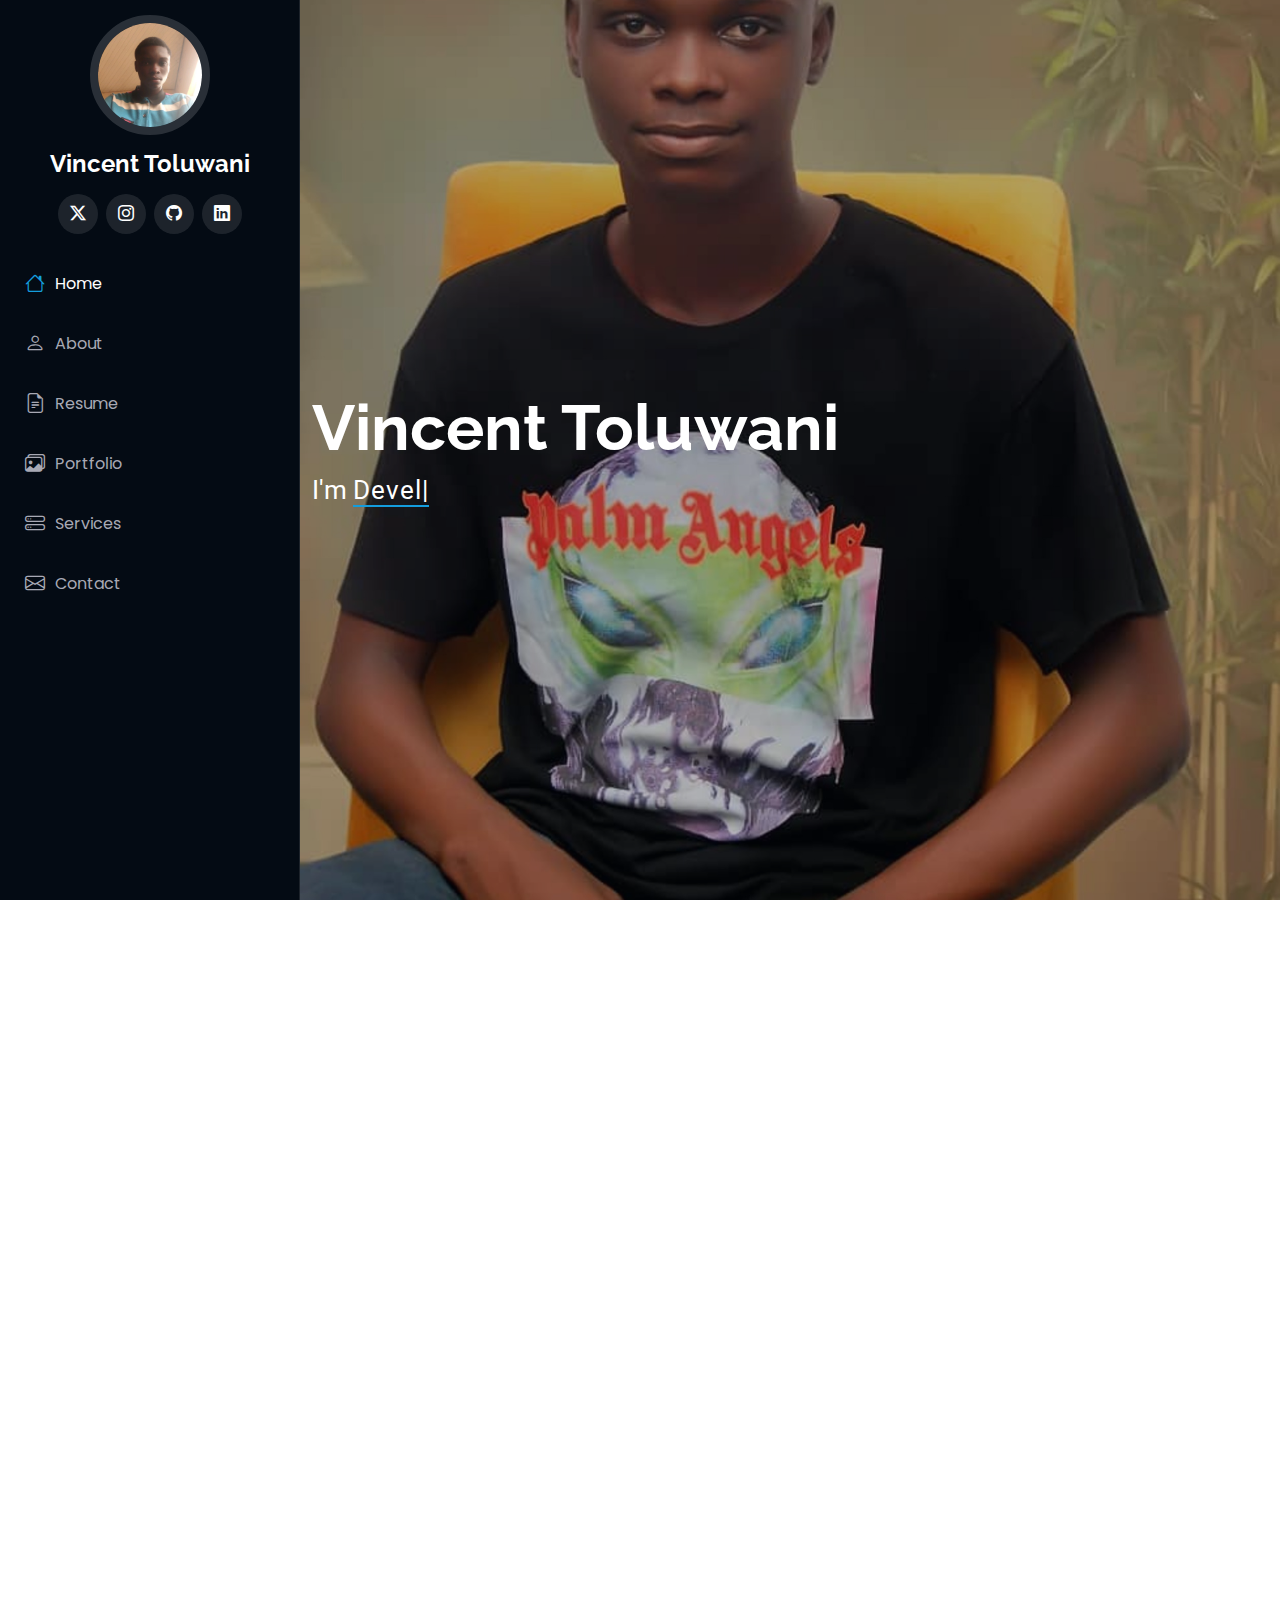
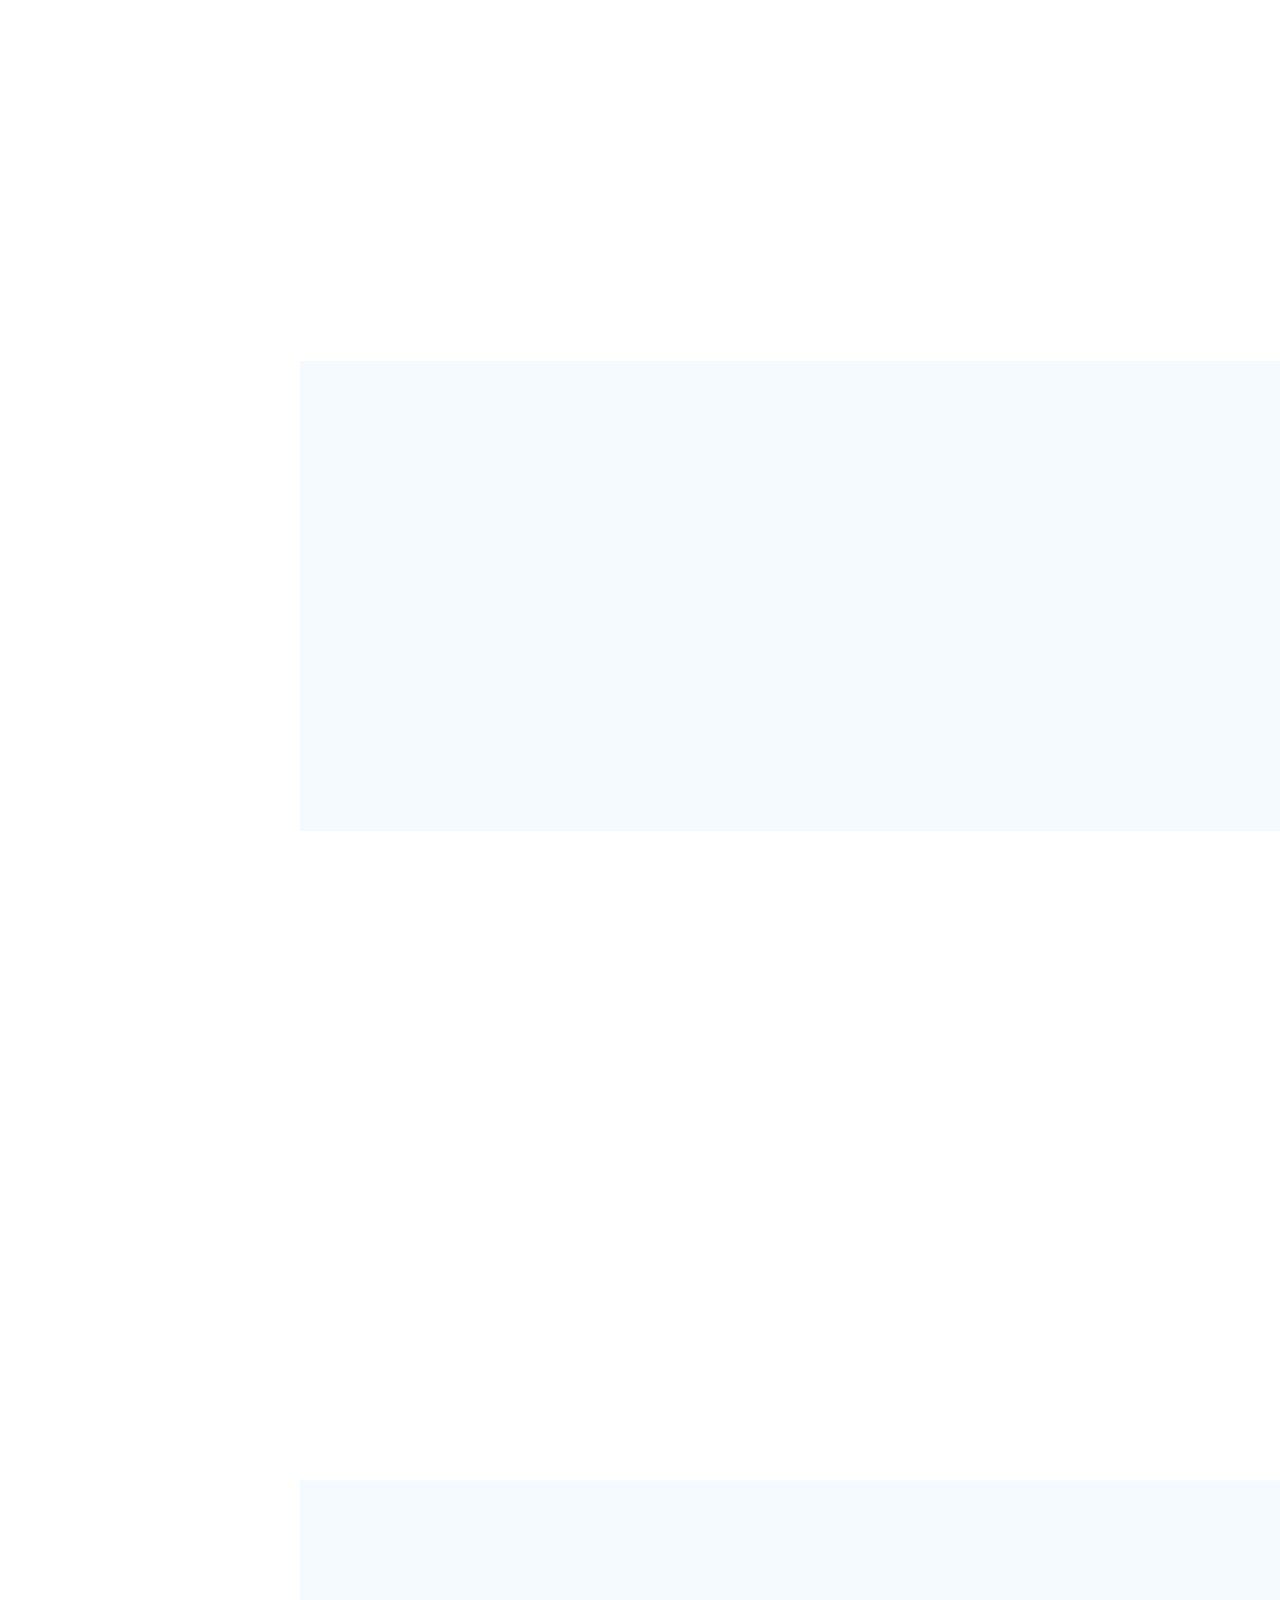
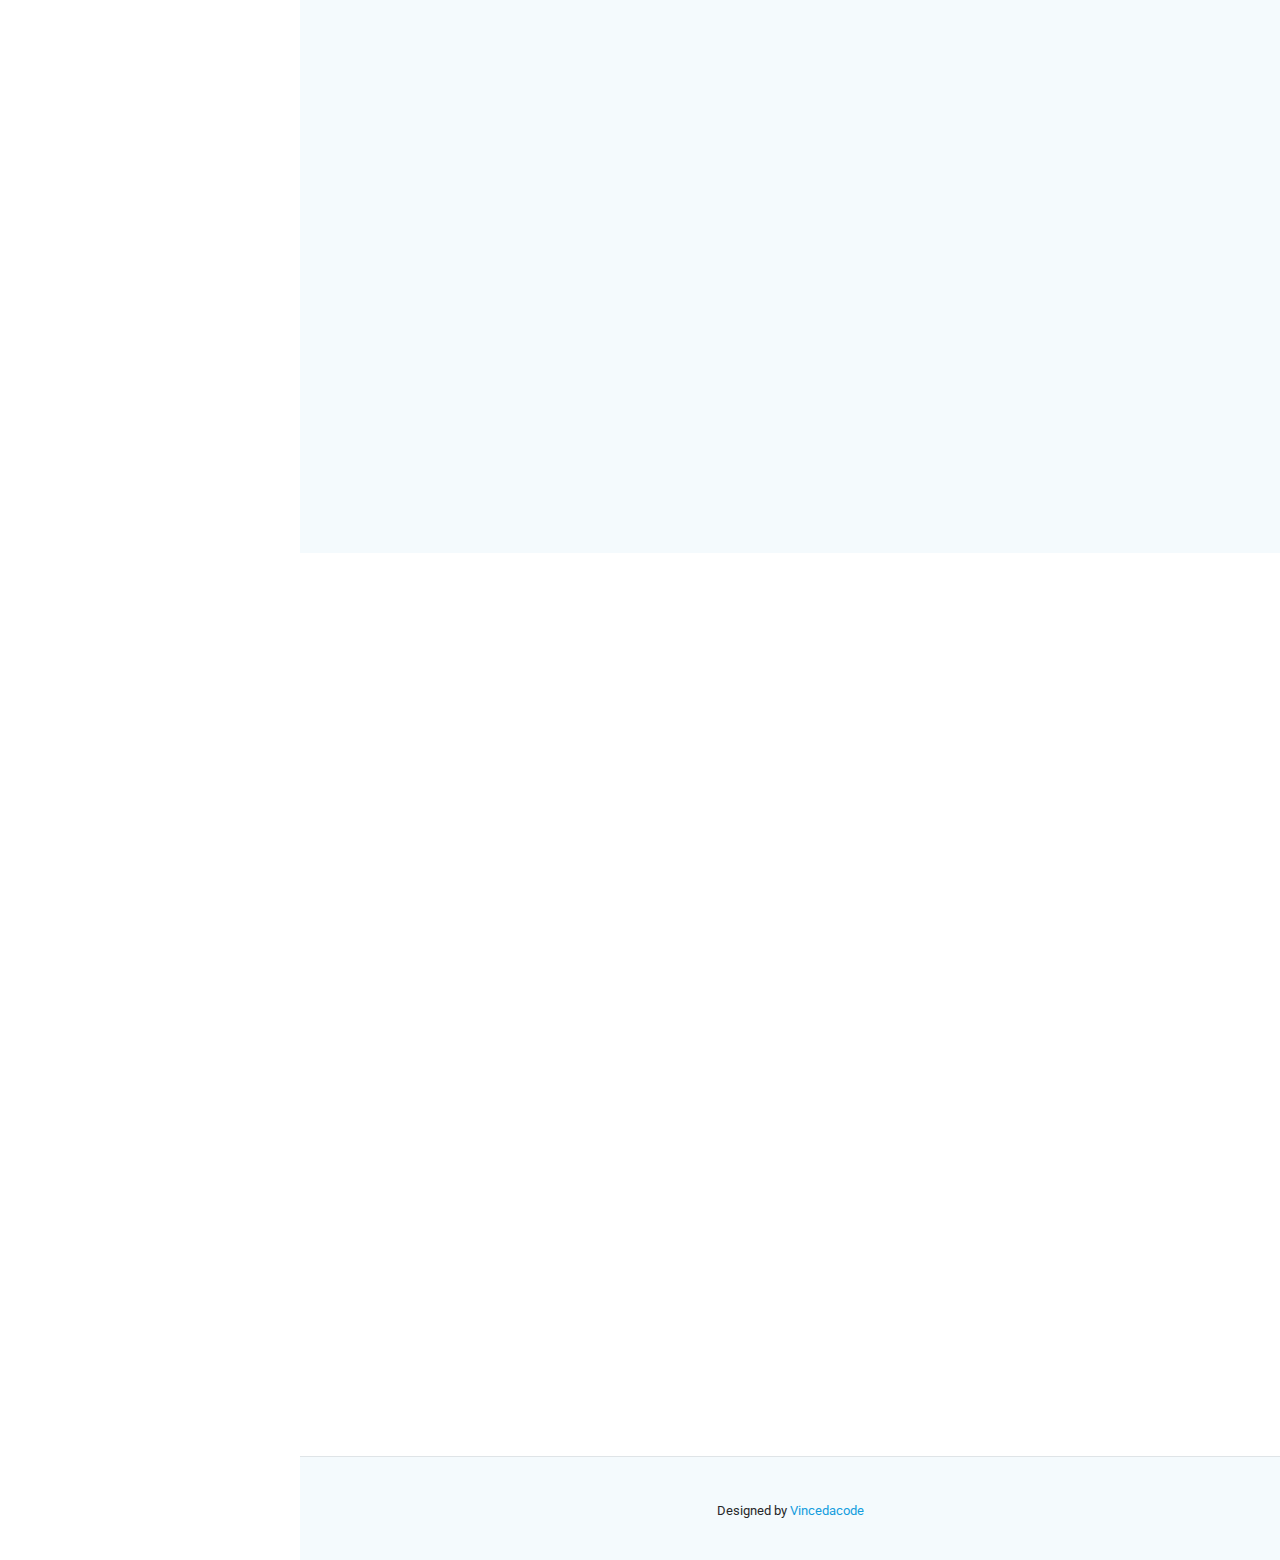
<file: iPortfolio/Public/index.html>
<!DOCTYPE html>
<html lang="en">

<head>
  <meta charset="utf-8">
  <meta content="width=device-width, initial-scale=1.0" name="viewport">
  <title>Vincedacode</title>
  <meta content="" name="description">
  <meta content="" name="keywords">

  <!-- Favicons -->
  <!-- <link href="assets/img/favicon.png" rel="icon"> -->
  <link href="assets/img/apple-touch-icon.png" rel="apple-touch-icon">

  <!-- Fonts -->
  <link href="https://fonts.googleapis.com" rel="preconnect">
  <link href="https://fonts.gstatic.com" rel="preconnect" crossorigin>
  <link
    href="https://fonts.googleapis.com/css2?family=Roboto:ital,wght@0,100;0,300;0,400;0,500;0,700;0,900;1,100;1,300;1,400;1,500;1,700;1,900&family=Poppins:ital,wght@0,100;0,200;0,300;0,400;0,500;0,600;0,700;0,800;0,900;1,100;1,200;1,300;1,400;1,500;1,600;1,700;1,800;1,900&family=Raleway:ital,wght@0,100;0,200;0,300;0,400;0,500;0,600;0,700;0,800;0,900;1,100;1,200;1,300;1,400;1,500;1,600;1,700;1,800;1,900&display=swap"
    rel="stylesheet">

  <!-- Vendor CSS Files -->
  <link href="assets/vendor/bootstrap/css/bootstrap.min.css" rel="stylesheet">
  <link href="assets/vendor/bootstrap-icons/bootstrap-icons.css" rel="stylesheet">
  <link href="assets/vendor/aos/aos.css" rel="stylesheet">
  <link href="assets/vendor/glightbox/css/glightbox.min.css" rel="stylesheet">
  <link href="assets/vendor/swiper/swiper-bundle.min.css" rel="stylesheet">

  <!-- Main CSS File -->
  <link href="assets/css/main.css" rel="stylesheet">

</head>

<body class="index-page">

  <header id="header" class="header dark-background d-flex flex-column">
    <i class="header-toggle d-xl-none bi bi-list"></i>

    <div class="profile-img">
      <img src="assets/img/pic.jpeg" alt="" class="img-fluid rounded-circle">
    </div>

    <a href="index.html" class="logo d-flex align-items-center justify-content-center">
      <!-- Uncomment the line below if you also wish to use an image logo -->
      <!-- <img src="assets/img/logo.png" alt=""> -->
      <h1 class="sitename">Vincent Toluwani</h1>
    </a>

    <div class="social-links text-center">
      <a href="https://x.com/vincedacodes" class="twitter"><i class="bi bi-twitter-x"></i></a>
      <a href="https://www.instagram.com/toluwani_vincent" class="instagram"><i class="bi bi-instagram"></i></a>
      <a href="https://github.com/Vincedacode" class="google-plus"><i class="bi bi-github"></i></a>
      <a href="https://www.linkedin.com/in/toluwanivincent" class="linkedin"><i class="bi bi-linkedin"></i></a>
    </div>

    <nav id="navmenu" class="navmenu">
      <ul>
        <li><a href="#hero" class="active"><i class="bi bi-house navicon"></i>Home</a></li>
        <li><a href="#about"><i class="bi bi-person navicon"></i> About</a></li>
        <li><a href="#resume"><i class="bi bi-file-earmark-text navicon"></i> Resume</a></li>
        <li><a href="#portfolio"><i class="bi bi-images navicon"></i> Portfolio</a></li>
        <li><a href="#services"><i class="bi bi-hdd-stack navicon"></i> Services</a></li>

        <li><a href="#contact"><i class="bi bi-envelope navicon"></i> Contact</a></li>
      </ul>
    </nav>

  </header>

  <main class="main">

    <!-- Hero Section -->
    <section id="hero" class="hero section dark-background">

      <img src="assets/img/secpic.jpg" alt="" data-aos="fade-in" class="">

      <div class="container" data-aos="fade-up" data-aos-delay="100">
        <h2>Vincent Toluwani</h2>
        <p>I'm <span class="typed" data-typed-items=" Developer, Freelancer"></span><span
            class="typed-cursor typed-cursor--blink" aria-hidden="true"></span><span
            class="typed-cursor typed-cursor--blink" aria-hidden="true"></span></p>
      </div>

    </section><!-- /Hero Section -->

    <!-- About Section -->
    <section id="about" class="about section">

      <!-- Section Title -->
      <div class="container section-title" data-aos="fade-up">
        <h2>About</h2>
        <p>Hi, I'm Vincent Toluwani.
          A frontend developer passionate about creating modern, responsive websites that engage users. Skilled in
          technologies like React, Bootstrap, and C#, I focus on delivering seamless user experiences.</p>
      </div><!-- End Section Title -->

      <div class="container" data-aos="fade-up" data-aos-delay="100">

        <div class="row gy-4 justify-content-center">
          <div class="col-lg-4">
            <img src="assets/img/firstpic.jpg" class="img-fluid" alt="">
          </div>
          <div class="col-lg-8 content">
            <h2> Web Developer.</h2>
            <p class="fst-italic py-3">
              As a web developer, I am committed to crafting clean, responsive, and user-centered websites. I focus on
              turning complex ideas into intuitive and visually appealing digital experiences. Whether it's developing
              from scratch or optimizing existing sites, I strive to ensure each project is fast, accessible, and built
              with best practices in mind. With expertise in modern frontend technologies like HTML, CSS, JavaScript,
              and React, I aim to create solutions that not only look great but also perform seamlessly across all
              platforms.
            </p>
            <div class="row">
              <div class="col-lg-6">
                <ul>
                  <li><i class="bi bi-chevron-right"></i> <strong>Birthday:</strong> <span>7 January 2005</span></li>
                  <li><i class="bi bi-chevron-right"></i> <strong>Phone:</strong> <span>+2349069753398</span></li>
                  <li><i class="bi bi-chevron-right"></i> <strong>City: </strong> <span>Ogun, Nigeria</span></li>
                </ul>
              </div>
              <div class="col-lg-6">
                <ul>
                  <li><i class="bi bi-chevron-right"></i> <strong>Age:</strong> <span>19</span></li>
                  <li><i class="bi bi-chevron-right"></i> <strong>Email:</strong>
                    <span>toluwanipromise2005@gmail.com</span>
                  </li>
                  <li><i class="bi bi-chevron-right"></i> <strong>Freelance:</strong> <span>Available</span></li>
                </ul>
              </div>
            </div>

          </div>
        </div>

      </div>

    </section><!-- /About Section -->

    <!-- Stats Section -->
    <section id="stats" class="stats section">

      <div class="container" data-aos="fade-up" data-aos-delay="100">

        <div class="row gy-4">

          <div class="col-lg-3 col-md-6 ">
            <div class="stats-item">
              <i class="bi bi-emoji-smile"></i>
              <span data-purecounter-start="0" data-purecounter-end="10" data-purecounter-duration="1"
                class="purecounter"></span>

              <p><strong>Happy Clients</strong></p>
            </div>
          </div>
          <!-- End Stats Item -->

          <div class="col-lg-3 col-md-6">
            <div class="stats-item">
              <i class="bi bi-journal-richtext"></i>
              <span data-purecounter-start="0" data-purecounter-end="10" data-purecounter-duration="1"
                class="purecounter"></span>
              <p><strong>Projects</strong> </p>
            </div>
          </div><!-- End Stats Item -->

          <div class="col-lg-3 col-md-6">
            <div class="stats-item">
              <i class="bi bi-headset"></i>
              <span data-purecounter-start="0" data-purecounter-end="10" data-purecounter-duration="1"
                class="purecounter"></span>
              <p><strong>Technologies mastered</strong> </p>
            </div>
          </div><!-- End Stats Item -->

          <div class="col-lg-3 col-md-6">
            <div class="stats-item">
              <i class="bi bi-people"></i>
              <span data-purecounter-start="0" data-purecounter-end="90000" data-purecounter-duration="1"
                class="purecounter"></span>
              <p><strong>Lines of codes written</strong> </p>
            </div>
          </div><!-- End Stats Item -->

        </div>

      </div>

    </section><!-- /Stats Section -->

    <!-- Skills Section -->
    <section id="skills" class="skills section light-background">

      <!-- Section Title -->
      <div class="container section-title" data-aos="fade-up">
        <h2>Skills</h2>
        <p>My technical skills at a glance – the tools and technologies I use to create amazing web experiences.</p>
      </div><!-- End Section Title -->

      <div class="container" data-aos="fade-up" data-aos-delay="100">

        <div class="row skills-content skills-animation">

          <div class="col-lg-6">

            <div class="progress">
              <span class="skill"><span>HTML</span> <i class="val">100%</i></span>
              <div class="progress-bar-wrap">
                <div class="progress-bar" role="progressbar" aria-valuenow="100" aria-valuemin="0" aria-valuemax="100">
                </div>
              </div>
            </div><!-- End Skills Item -->

            <div class="progress">
              <span class="skill"><span>CSS</span> <i class="val">90%</i></span>
              <div class="progress-bar-wrap">
                <div class="progress-bar" role="progressbar" aria-valuenow="90" aria-valuemin="0" aria-valuemax="100">
                </div>
              </div>
            </div><!-- End Skills Item -->

            <div class="progress">
              <span class="skill"><span>JavaScript</span> <i class="val">75%</i></span>
              <div class="progress-bar-wrap">
                <div class="progress-bar" role="progressbar" aria-valuenow="75" aria-valuemin="0" aria-valuemax="100">
                </div>
              </div>
            </div><!-- End Skills Item -->

          </div>

          <div class="col-lg-6">

            <div class="progress">
              <span class="skill"><span>Bootstrap</span> <i class="val">80%</i></span>
              <div class="progress-bar-wrap">
                <div class="progress-bar" role="progressbar" aria-valuenow="80" aria-valuemin="0" aria-valuemax="100">
                </div>
              </div>
            </div><!-- End Skills Item -->

            <div class="progress">
              <span class="skill"><span>C#</span> <i class="val">85%</i></span>
              <div class="progress-bar-wrap">
                <div class="progress-bar" role="progressbar" aria-valuenow="90" aria-valuemin="0" aria-valuemax="100">
                </div>
              </div>
            </div><!-- End Skills Item -->

            <div class="progress">
              <span class="skill"><span>React</span> <i class="val">55%</i></span>
              <div class="progress-bar-wrap">
                <div class="progress-bar" role="progressbar" aria-valuenow="55" aria-valuemin="0" aria-valuemax="100">
                </div>
              </div>
            </div><!-- End Skills Item -->

          </div>

        </div>

      </div>

    </section><!-- /Skills Section -->

    <!-- Resume Section -->
    <section id="resume" class="resume section">

      <!-- Section Title -->
      <div class="container section-title" data-aos="fade-up">
        <h2>Resume</h2>
        <p>Aspiring frontend developer with a passion for creating visually appealing and user-friendly web
          applications. Proficient in modern web technologies such as HTML, CSS, JavaScript, and frameworks like React,
          with experience in building responsive designs and seamless user interfaces. Eager to contribute innovative
          solutions and collaborate in dynamic environments to deliver impactful digital experiences. Dedicated to
          continuous learning and honing my skills to stay ahead in the ever-evolving tech landscape.</p>

        <!-- <button class="cv-btn" onclick="window.location.href='Tech_Resume.pdf'" download>
          Download CV
        </button> -->

        <a style="cursor: pointer !important;" class="cv-btn" onclick="window.location.href='Tech_Resume.pdf'" download>
          Download CV
        </a>



      </div><!-- End Section Title -->

      <div class="container">
        <div class="row">

          <!-- Summary Section -->
          <div class="col-lg-6" data-aos="fade-up" data-aos-delay="100">
            <h3 class="resume-title">Summary</h3>
            <div class="resume-item pb-0">
              <h4>Vincent Toluwani</h4>
              <p><em>Motivated and detail-oriented frontend developer with a passion for creating dynamic,
                  user-friendly, and responsive websites. Skilled in using modern technologies like HTML, CSS,
                  JavaScript, and frameworks like React to deliver engaging web experiences.</em></p>
              <ul>
                <li>40, Abewela Street, Ijako, Ota, Ogun State, Nigeria</li>
                <li>+2349069753398</li>
                <li>toluwanipromise2005@gmail.com</li>
              </ul>
            </div><!-- End Resume Item -->

            <!-- Education Section -->
            <h3 class="resume-title">Education</h3>
            <div class="resume-item">
              <h4>Self-Taught Frontend Developer</h4>
              <h5>2022 - Present</h5>
              <p><em>Online Learning Platforms & Personal Projects</em></p>
              <p>Developed skills in HTML, CSS, JavaScript, and React through hands-on projects and consistent practice.
                Completed online certifications, including modern web development techniques and best practices.</p>
            </div><!-- End Resume Item -->

            <div class="resume-item">
              <h4>High School Diploma</h4>
              <h5>2021</h5>
              <p><em>Iyanuoluwa Comprehensive College, Ota</em></p>
              <p>Gained a strong foundation in problem-solving, creativity, and collaboration, which sparked an interest
                in web development.</p>
            </div><!-- End Resume Item -->
          </div>

          <!-- Professional Experience Section -->
          <div class="col-lg-6" data-aos="fade-up" data-aos-delay="200">
            <h3 class="resume-title">Professional Experience</h3>
            <div class="resume-item">
              <h4>Frontend Web Developer</h4>
              <h5>Freelance | 2024 - Present</h5>
              <p><em>Remote</em></p>
              <ul>
                <li>Designed and developed responsive websites for small businesses and personal clients, focusing on
                  usability and clean design.</li>
                <li>Converted UI/UX designs into functional, interactive web pages using HTML, CSS, and JavaScript.</li>
                <li>Optimized website performance to improve loading speeds and user experience.</li>
                <li>Collaborated with clients to ensure the final product met their vision and business goals.</li>
              </ul>
            </div><!-- End Resume Item -->

            <div class="resume-item">
              <h4>Personal Projects</h4>
              <h5>2022 - Present</h5>
              <p><em>Portfolio Work</em></p>
              <ul>
                <li>Built an NFT landing page with modern animations and responsive design.</li>
                <li>Developed an eCommerce site with dynamic cart functionality and API integration.</li>

                </li>
                <li>Implemented advanced features like pagination, dynamic content rendering, and mobile-first designs.
                </li>
              </ul>
            </div><!-- End Resume Item -->
          </div>

        </div>
      </div>


    </section><!-- /Resume Section -->

    <!-- Portfolio Section -->
    <section id="portfolio" class="portfolio section light-background">

      <!-- Section Title -->
      <div class="container section-title" data-aos="fade-up">
        <h2>Portfolio</h2>
        <p> On this portfolio, you’ll find a showcase of my skills, projects, and the journey I’ve taken in the world of
          web development. Let’s build something amazing together!</p>
      </div><!-- End Section Title -->

      <div class="container">

        <div class="isotope-layout" data-default-filter="*" data-layout="masonry" data-sort="original-order">

          <ul class="portfolio-filters isotope-filters" data-aos="fade-up" data-aos-delay="100">


          </ul><!-- End Portfolio Filters -->

          <div class="row gy-4 isotope-container" data-aos="fade-up" data-aos-delay="200">








            <div class="col-lg-4 col-md-6 portfolio-item isotope-item filter-product">
              <div class="portfolio-content h-100">
                <img src="assets/img/shopcart.PNG" class="img-fluid" alt="">
                <div class="portfolio-info">
                  <h4>Shopcart</h4>
                  <p>Lorem ipsum, dolor sit amet consectetur</p>
                  <a href="assets/img/shopcart.PNG" title="Product 3" data-gallery="portfolio-gallery-product"
                    class="glightbox preview-link"><i class="bi bi-zoom-in"></i></a>
                  <a href="https://earnest-gaufre-c3c94b.netlify.app/" title="More Details" class="details-link"><i
                      class="bi bi-link-45deg"></i></a>
                </div>
              </div>
            </div><!-- End Portfolio Item -->

            <div class="col-lg-4 col-md-6 portfolio-item isotope-item filter-branding">
              <div class="portfolio-content h-100">
                <img src="assets/img/vincekitchen.PNG" class="img-fluid" alt="">
                <div class="portfolio-info">
                  <h4>Vince Kitchens</h4>
                  <p>Lorem ipsum, dolor sit amet consectetur</p>
                  <a href="assets/img/vincekitchen.PNG" title="Branding 2" data-gallery="portfolio-gallery-branding"
                    class="glightbox preview-link"><i class="bi bi-zoom-in"></i></a>
                  <a href="https://vincekitchens.netlify.app/" title="More Details" class="details-link"><i
                      class="bi bi-link-45deg"></i></a>
                </div>
              </div>
            </div><!-- End Portfolio Item -->

            <!-- End Portfolio Item -->

          </div><!-- End Portfolio Container -->

        </div>

      </div>

    </section><!-- /Portfolio Section -->

    <!-- Services Section -->
    <section id="services" class="services section">

      <!-- Section Title -->
      <div class="container section-title" data-aos="fade-up">
        <h2>Services</h2>
        <p>I offer a range of frontend development services designed to create high-quality, responsive, and
          user-friendly websites and applications. Whether you're looking for a complete website overhaul, a custom
          design, or performance optimization, I’m here to turn your ideas into reality. With a focus on clean code,
          modern technologies, and seamless user experiences, I provide tailored solutions that help businesses succeed
          in the digital world.</p>
      </div><!-- End Section Title -->

      <div class="container">

        <div class="row gy-4">

          <div class="col-lg-4 col-md-6 service-item d-flex" data-aos="fade-up" data-aos-delay="100">
            <div class="icon flex-shrink-0"><i class="bi bi-briefcase"></i></div>
            <div>
              <h4 class="title"><a href="service-details.html" class="stretched-link">Responsive Web Design</a></h4>
              <p class="description">Designing websites that look great and work seamlessly across devices (mobile,
                tablet, desktop).</p>
            </div>
          </div>
          <!-- End Service Item -->

          <div class="col-lg-4 col-md-6 service-item d-flex" data-aos="fade-up" data-aos-delay="200">
            <div class="icon flex-shrink-0"><i class="bi bi-card-checklist"></i></div>
            <div>
              <h4 class="title"><a href="service-details.html" class="stretched-link">Website Development</a></h4>
              <p class="description">Building modern, user-friendly, and interactive websites using HTML, CSS, and
                JavaScript.</p>
            </div>
          </div><!-- End Service Item -->

          <div class="col-lg-4 col-md-6 service-item d-flex" data-aos="fade-up" data-aos-delay="300">
            <div class="icon flex-shrink-0"><i class="bi bi-bar-chart"></i></div>
            <div>
              <h4 class="title"><a href="service-details.html" class="stretched-link">Training or Tutorials

                </a></h4>
              <p class="description">Teaching clients or their teams how to maintain and update their websites.
              </p>
            </div>
          </div><!-- End Service Item -->

          <div class="col-lg-4 col-md-6 service-item d-flex" data-aos="fade-up" data-aos-delay="400">
            <div class="icon flex-shrink-0"><i class="bi bi-binoculars"></i></div>
            <div>
              <h4 class="title"><a href="service-details.html" class="stretched-link">Landing Page Creation</a></h4>
              <p class="description">Designing and coding high-converting landing pages tailored to specific goals or
                campaigns.</p>
            </div>
          </div><!-- End Service Item -->

          <div class="col-lg-4 col-md-6 service-item d-flex" data-aos="fade-up" data-aos-delay="500">
            <div class="icon flex-shrink-0"><i class="bi bi-brightness-high"></i></div>
            <div>
              <h4 class="title"><a href="service-details.html" class="stretched-link">Performance Optimization</a></h4>
              <p class="description">Ensuring websites load quickly and perform efficiently, improving user experience
                and SEO.</p>
            </div>
          </div><!-- End Service Item -->

          <div class="col-lg-4 col-md-6 service-item d-flex" data-aos="fade-up" data-aos-delay="600">
            <div class="icon flex-shrink-0"><i class="bi bi-calendar4-week"></i></div>
            <div>
              <h4 class="title"><a href="service-details.html" class="stretched-link">Modern CSS Frameworks</a></h4>
              <p class="description">Building layouts using frameworks like Tailwind CSS or Bootstrap</p>
            </div>
          </div><!-- End Service Item -->

        </div>

      </div>

    </section><!-- /Services Section -->

    <!-- Testimonials Section -->
    <section id="testimonials" class="testimonials section light-background">

      <!-- Section Title -->
      <div class="container section-title" data-aos="fade-up">
        <h2>Testimonials</h2>
        <p>Some reviews from my clients!</p>
      </div><!-- End Section Title -->

      <div class="container" data-aos="fade-up" data-aos-delay="100">

        <div class="swiper init-swiper">
          <script type="application/json" class="swiper-config">
            {
              "loop": true,
              "speed": 600,
              "autoplay": {
                "delay": 5000
              },
              "slidesPerView": "auto",
              "pagination": {
                "el": ".swiper-pagination",
                "type": "bullets",
                "clickable": true
              },
              "breakpoints": {
                "320": {
                  "slidesPerView": 1,
                  "spaceBetween": 40
                },
                "1200": {
                  "slidesPerView": 3,
                  "spaceBetween": 1
                }
              }
            }
          </script>
          <div class="swiper-wrapper">

            <div class="swiper-slide">
              <div class="testimonial-item">
                <p>
                  <i class="bi bi-quote quote-icon-left"></i>
                  <span>An absolutely wonderful experience! The quality and attention to detail were outstanding.</span>
                  <i class="bi bi-quote quote-icon-right"></i>
                </p>
                <img src="assets/img/testimonials/testimonials-1.jpg" class="testimonial-img" alt="">
                <h3>Saul Goodman</h3>
                <h4>Ceo &amp; Founder</h4>
              </div>
            </div><!-- End testimonial item -->

            <div class="swiper-slide">
              <div class="testimonial-item">
                <p>
                  <i class="bi bi-quote quote-icon-left"></i>
                  <span>I couldn't be happier with the results. Highly recommended!.</span>
                  <i class="bi bi-quote quote-icon-right"></i>
                </p>
                <img src="assets/img/testimonials/testimonials-2.jpg" class="testimonial-img" alt="">
                <h3>Sara Wilsson</h3>
                <h4>Designer</h4>
              </div>
            </div><!-- End testimonial item -->

            <div class="swiper-slide">
              <div class="testimonial-item">
                <p>
                  <i class="bi bi-quote quote-icon-left"></i>
                  <span>Professional, reliable, and efficient. I'll definitely use their services again.</span>
                  <i class="bi bi-quote quote-icon-right"></i>
                </p>
                <img src="assets/img/testimonials/testimonials-3.jpg" class="testimonial-img" alt="">
                <h3>Jena Karlis</h3>
                <h4>Store Owner</h4>
              </div>
            </div><!-- End testimonial item -->

            <div class="swiper-slide">
              <div class="testimonial-item">
                <p>
                  <i class="bi bi-quote quote-icon-left"></i>
                  <span>Great results, excellent communication, and true professionalism.</span>
                  <i class="bi bi-quote quote-icon-right"></i>
                </p>
                <img src="assets/img/testimonials/testimonials-4.jpg" class="testimonial-img" alt="">
                <h3>Matt Brandon</h3>
                <h4>Freelancer</h4>
              </div>
            </div><!-- End testimonial item -->

            <div class="swiper-slide">
              <div class="testimonial-item">
                <p>
                  <i class="bi bi-quote quote-icon-left"></i>
                  <span>I’m beyond impressed. They delivered exactly what they promised, and more!</span>
                  <i class="bi bi-quote quote-icon-right"></i>
                </p>
                <img src="assets/img/testimonials/testimonials-5.jpg" class="testimonial-img" alt="">
                <h3>John Larson</h3>
                <h4>Entrepreneur</h4>
              </div>
            </div><!-- End testimonial item -->

          </div>
          <div class="swiper-pagination"></div>
        </div>

      </div>

    </section><!-- /Testimonials Section -->

    <!-- Contact Section -->
    <section id="contact" class="contact section">

      <!-- Section Title -->
      <div class="container section-title" data-aos="fade-up">
        <h2>Contact</h2>
        <p>Have any questions or need assistance? Feel free to reach out to us!</p>
      </div><!-- End Section Title -->

      <div class="container" data-aos="fade-up" data-aos-delay="100">

        <div class="row gy-4">

          <div class="col-lg-5">

            <div class="info-wrap">
              <div class="info-item d-flex" data-aos="fade-up" data-aos-delay="200">
                <i class="bi bi-geo-alt flex-shrink-0"></i>
                <div>
                  <h3>Address</h3>
                  <p>40, Abewela Street, Ijako, Ota, Ogun State, Nigeria</p>
                </div>
              </div><!-- End Info Item -->

              <div class="info-item d-flex" data-aos="fade-up" data-aos-delay="300">
                <i class="bi bi-telephone flex-shrink-0"></i>
                <div>
                  <h3>Call Us</h3>
                  <p>+2349069753398</p>
                </div>
              </div><!-- End Info Item -->

              <div class="info-item d-flex" data-aos="fade-up" data-aos-delay="400">
                <i class="bi bi-envelope flex-shrink-0"></i>
                <div>
                  <h3>Email Us</h3>
                  <p>toluwanipromise2005@gmail.com</p>
                </div>
              </div><!-- End Info Item -->

              <iframe
                src="https://www.google.com/maps/embed?pb=!1m18!1m12!1m3!1d6199.550043848988!2d3.234586394769499!3d6.688007877870278!2m3!1f0!2f0!3f0!3m2!1i1024!2i768!4f13.1!3m3!1m2!1s0x103b9903ef9912d7%3A0x4f1a317e5c3e4b00!2sOta%2C%20Ogun%20State!5e0!3m2!1sen!2sng!4v1733222603686!5m2!1sen!2sng"
                frameborder="0" style="border:0; width: 100%; height: 270px;" allowfullscreen="" loading="lazy"
                referrerpolicy="no-referrer-when-downgrade"></iframe>
            </div>

          </div>

          <div class="col-lg-7">
            <form action="https://formspree.io/f/mdkovlpd" method="POST" class="php-email-form" data-aos="fade-up"
              data-aos-delay="200">
              <div class="row gy-4">

                <div class="col-md-6">
                  <label for="name-field" class="pb-2">Your Name</label>
                  <input type="text" name="name" id="name-field" class="form-control" required>
                </div>

                <div class="col-md-6">
                  <label for="email-field" class="pb-2">Your Email</label>
                  <input type="email" name="email" id="email-field" class="form-control" required>
                </div>

                <div class="col-md-12">
                  <label for="subject-field" class="pb-2">Subject</label>
                  <input type="text" name="subject" id="subject-field" class="form-control" required>
                </div>

                <div class="col-md-12">
                  <label for="message-field" class="pb-2">Message</label>
                  <textarea name="message" id="message-field" class="form-control" rows="10" required></textarea>
                </div>

                <div class="col-md-12 text-center">
                  <div class="loading">Loading</div>
                  <div class="error-message"></div>
                  <div class="sent-message">Your message has been sent. Thank you!</div>

                  <button type="submit">Send Message</button>
                </div>

              </div>
            </form>
          </div>
          <!-- End Contact Form -->

        </div>

      </div>

    </section><!-- /Contact Section -->

  </main>

  <footer id="footer" class="footer position-relative light-background">

    <div class="container">
      <div class="copyright text-center ">

        </p>
      </div>
      <div class="credits">
        <!-- All the links in the footer should remain intact. -->
        <!-- You can delete the links only if you've purchased the pro version. -->
        <!-- Licensing information: https://bootstrapmade.com/license/ -->
        <!-- Purchase the pro version with working PHP/AJAX contact form: [buy-url] -->
        Designed by <a href="#">Vincedacode</a>
      </div>
    </div>

  </footer>

  <!-- Scroll Top -->
  <a href="#" id="scroll-top" class="scroll-top d-flex align-items-center justify-content-center"><i
      class="bi bi-arrow-up-short"></i></a>

  <!-- Preloader -->
  <div id="preloader"></div>

  <!-- Vendor JS Files -->
  <script src="assets/vendor/bootstrap/js/bootstrap.bundle.min.js"></script>
  <script src="assets/vendor/php-email-form/validate.js"></script>
  <script src="assets/vendor/aos/aos.js"></script>
  <script src="assets/vendor/typed.js/typed.umd.js"></script>
  <script src="assets/vendor/purecounter/purecounter_vanilla.js"></script>
  <script src="assets/vendor/waypoints/noframework.waypoints.js"></script>
  <script src="assets/vendor/glightbox/js/glightbox.min.js"></script>
  <script src="assets/vendor/imagesloaded/imagesloaded.pkgd.min.js"></script>
  <script src="assets/vendor/isotope-layout/isotope.pkgd.min.js"></script>
  <script src="assets/vendor/swiper/swiper-bundle.min.js"></script>

  <!-- Main JS File -->
  <script src="assets/js/main.js"></script>

</body>

</html>
</file>
<file: iPortfolio/Public/assets/css/main.css>
/* Fonts */
:root {
  --default-font: "Roboto", system-ui, -apple-system, "Segoe UI", Roboto, "Helvetica Neue", Arial, "Noto Sans", "Liberation Sans", sans-serif, "Apple Color Emoji", "Segoe UI Emoji", "Segoe UI Symbol", "Noto Color Emoji";
  --heading-font: "Raleway", sans-serif;
  --nav-font: "Poppins", sans-serif;
}

/* Global Colors - The following color variables are used throughout the website. Updating them here will change the color scheme of the entire website */
:root {
  --background-color: #ffffff;
  /* Background color for the entire website, including individual sections */
  --default-color: #272829;
  /* Default color used for the majority of the text content across the entire website */
  --heading-color: #050d18;
  /* Color for headings, subheadings and title throughout the website */
  --accent-color: #149ddd;
  /* Accent color that represents your brand on the website. It's used for buttons, links, and other elements that need to stand out */
  --surface-color: #ffffff;
  /* The surface color is used as a background of boxed elements within sections, such as cards, icon boxes, or other elements that require a visual separation from the global background. */
  --contrast-color: #ffffff;
  /* Contrast color for text, ensuring readability against backgrounds of accent, heading, or default colors. */
}

/* Nav Menu Colors - The following color variables are used specifically for the navigation menu. They are separate from the global colors to allow for more customization options */
:root {
  --nav-color: #a8a9b4;
  /* The default color of the main navmenu links */
  --nav-hover-color: #ffffff;
  /* Applied to main navmenu links when they are hovered over or active */
  --nav-mobile-background-color: #040b14;
  /* Used as the background color for mobile navigation menu */
  --nav-dropdown-background-color: #040b14;
  /* Used as the background color for dropdown items that appear when hovering over primary navigation items */
  --nav-dropdown-color: #a8a9b4;
  /* Used for navigation links of the dropdown items in the navigation menu. */
  --nav-dropdown-hover-color: #ffffff;
  /* Similar to --nav-hover-color, this color is applied to dropdown navigation links when they are hovered over. */
}

/* Color Presets - These classes override global colors when applied to any section or element, providing reuse of the sam color scheme. */

.light-background {
  --background-color: #f4fafd;
  --surface-color: #ffffff;
}

.dark-background {
  --background-color: #040b14;
  --default-color: #ffffff;
  --heading-color: #ffffff;
  --surface-color: #151f2b;
  --contrast-color: #ffffff;
}

/* Smooth scroll */
:root {
  scroll-behavior: smooth;
}

/*--------------------------------------------------------------
# General Styling & Shared Classes
--------------------------------------------------------------*/
body {
  color: var(--default-color);
  background-color: var(--background-color);
  font-family: var(--default-font);
}

a {
  color: var(--accent-color);
  text-decoration: none;
  transition: 0.3s;
}

a:hover {
  color: color-mix(in srgb, var(--accent-color), transparent 25%);
  text-decoration: none;
}

h1,
h2,
h3,
h4,
h5,
h6 {
  color: var(--heading-color);
  font-family: var(--heading-font);
}

/* PHP Email Form Messages
------------------------------*/
.php-email-form .error-message {
  display: none;
  background: #df1529;
  color: #ffffff;
  text-align: left;
  padding: 15px;
  margin-bottom: 24px;
  font-weight: 600;
}

.php-email-form .sent-message {
  display: none;
  color: #ffffff;
  background: #059652;
  text-align: center;
  padding: 15px;
  margin-bottom: 24px;
  font-weight: 600;
}

.php-email-form .loading {
  display: none;
  background: var(--surface-color);
  text-align: center;
  padding: 15px;
  margin-bottom: 24px;
}

.php-email-form .loading:before {
  content: "";
  display: inline-block;
  border-radius: 50%;
  width: 24px;
  height: 24px;
  margin: 0 10px -6px 0;
  border: 3px solid var(--accent-color);
  border-top-color: var(--surface-color);
  animation: php-email-form-loading 1s linear infinite;
}

@keyframes php-email-form-loading {
  0% {
    transform: rotate(0deg);
  }

  100% {
    transform: rotate(360deg);
  }
}

/*--------------------------------------------------------------
# Global Header
--------------------------------------------------------------*/
.header {
  color: var(--default-color);
  background-color: var(--background-color);
  position: fixed;
  top: 0;
  left: 0;
  bottom: 0;
  padding: 0 15px;
  width: 300px;
  transition: all ease-in-out 0.3s;
  overflow-y: auto;
  z-index: 997;
  border-right: 1px solid color-mix(in srgb, var(--default-color), transparent 90%);
}

.header .profile-img img {
  margin: 15px auto;
  display: block;
  width: 120px;
  border: 8px solid color-mix(in srgb, var(--default-color), transparent 85%);
}

.header .logo {
  line-height: 1;
  margin-bottom: 15px;
}

.header .logo img {
  max-height: 32px;
  margin-right: 8px;
}

.header .logo h1 {
  font-size: 24px;
  margin: 0;
  font-weight: 700;
  color: var(--heading-color);
}

.header .social-links {
  margin: 0 0 20px 0;
}

.header .social-links a {
  font-size: 16px;
  display: inline-flex;
  align-items: center;
  justify-content: center;
  background: color-mix(in srgb, var(--default-color), transparent 90%);
  color: var(--default-color);
  margin: 0 2px;
  border-radius: 50%;
  text-align: center;
  width: 40px;
  height: 40px;
  transition: 0.3s;
}

.header .social-links a:hover {
  color: var(--contrast-color);
  background: var(--accent-color);
}

@media (min-width: 1200px) {

  .header~main,
  .header~#footer {
    margin-left: 300px;
  }
}

@media (max-width: 1199px) {
  .header {
    left: -100%;
  }
}

.header.header-show {
  left: 0;
}

.header .header-toggle {
  color: var(--contrast-color);
  background-color: var(--accent-color);
  font-size: 22px;
  display: flex;
  align-items: center;
  justify-content: center;
  width: 40px;
  height: 40px;
  border-radius: 50%;
  cursor: pointer;
  position: fixed;
  top: 15px;
  right: 15px;
  z-index: 9999;
  transition: background-color 0.3s;
}

.header .header-toggle:hover {
  color: var(--contrast-color);
  background-color: color-mix(in srgb, var(--accent-color) 90%, white 15%);
}

/*--------------------------------------------------------------
# Navigation Menu
--------------------------------------------------------------*/
.mobile-nav-toggle {
  display: none;
}

.navmenu {
  padding: 0;
  z-index: 9997;
}

.navmenu ul {
  list-style: none;
  padding: 0 0 20px 0;
  margin: 0;
}

.navmenu a,
.navmenu a:focus {
  color: var(--nav-color);
  padding: 15px 10px;
  font-family: var(--nav-font);
  font-size: 16px;
  font-weight: 400;
  display: flex;
  align-items: center;
  white-space: nowrap;
  transition: 0.3s;
  width: 100%;
}

.navmenu a .navicon,
.navmenu a:focus .navicon {
  font-size: 20px;
  margin-right: 10px;
}

.navmenu a .toggle-dropdown,
.navmenu a:focus .toggle-dropdown {
  font-size: 12px;
  line-height: 0;
  margin-left: auto;
  width: 30px;
  height: 30px;
  display: flex;
  align-items: center;
  justify-content: center;
  border-radius: 50%;
  transition: 0.3s;
  flex-shrink: 0;
  background-color: color-mix(in srgb, var(--accent-color), transparent 90%);
}

.navmenu a .toggle-dropdown:hover,
.navmenu a:focus .toggle-dropdown:hover {
  background-color: var(--accent-color);
  color: var(--contrast-color);
}

.navmenu a:hover,
.navmenu .active,
.navmenu .active:focus {
  color: var(--nav-hover-color);
}

.navmenu a:hover .navicon,
.navmenu .active .navicon,
.navmenu .active:focus .navicon {
  color: var(--accent-color);
}

.navmenu .active .toggle-dropdown,
.navmenu .active:focus .toggle-dropdown {
  background-color: var(--accent-color);
  color: var(--contrast-color);
  transform: rotate(180deg);
}

.navmenu .dropdown {
  display: block;
}

.navmenu .dropdown a,
.navmenu .dropdown a:focus {
  color: --nav-dropdown-color;
}

.navmenu .dropdown a:hover,
.navmenu .dropdown .active,
.navmenu .dropdown .active:focus {
  color: var(--nav-dropdown-hover-color);
}

.navmenu .dropdown ul {
  position: static;
  display: none;
  z-index: 99;
  padding: 5px 10px;
  margin: 5px 10px;
  background-color: var(--nav-dropdown-background-color);
  border: 1px solid color-mix(in srgb, var(--default-color), transparent 90%);
  box-shadow: none;
  transition: all 0.5s ease-in-out;
}

.navmenu .dropdown ul ul {
  background-color: rgba(33, 37, 41, 0.1);
}

.navmenu .dropdown>.dropdown-active {
  display: block;
  background-color: rgba(33, 37, 41, 0.03);
}

/*--------------------------------------------------------------
# Global Footer
--------------------------------------------------------------*/
.footer {
  color: var(--default-color);
  background-color: var(--background-color);
  font-size: 14px;
  padding: 40px 0;
  position: relative;
  border-top: 1px solid color-mix(in srgb, var(--default-color), transparent 90%);
}

.footer .copyright p {
  margin-bottom: 0;
}

.footer .credits {
  margin-top: 4px;
  font-size: 13px;
  text-align: center;
}

/*--------------------------------------------------------------
# Preloader
--------------------------------------------------------------*/
#preloader {
  position: fixed;
  inset: 0;
  z-index: 999999;
  overflow: hidden;
  background: var(--background-color);
  transition: all 0.6s ease-out;
}

#preloader:before {
  content: "";
  position: fixed;
  top: calc(50% - 30px);
  left: calc(50% - 30px);
  border: 6px solid #ffffff;
  border-color: var(--accent-color) transparent var(--accent-color) transparent;
  border-radius: 50%;
  width: 60px;
  height: 60px;
  animation: animate-preloader 1.5s linear infinite;
}

@keyframes animate-preloader {
  0% {
    transform: rotate(0deg);
  }

  100% {
    transform: rotate(360deg);
  }
}

/*--------------------------------------------------------------
# Scroll Top Button
--------------------------------------------------------------*/
.scroll-top {
  position: fixed;
  visibility: hidden;
  opacity: 0;
  right: 15px;
  bottom: -15px;
  z-index: 99999;
  background-color: var(--accent-color);
  width: 44px;
  height: 44px;
  border-radius: 50px;
  transition: all 0.4s;
}

.scroll-top i {
  font-size: 24px;
  color: var(--contrast-color);
  line-height: 0;
}

.scroll-top:hover {
  background-color: color-mix(in srgb, var(--accent-color), transparent 20%);
  color: var(--contrast-color);
}

.scroll-top.active {
  visibility: visible;
  opacity: 1;
  bottom: 15px;
}

/*--------------------------------------------------------------
# Disable aos animation delay on mobile devices
--------------------------------------------------------------*/
@media screen and (max-width: 768px) {
  [data-aos-delay] {
    transition-delay: 0 !important;
  }
}

/*--------------------------------------------------------------
# Global Page Titles & Breadcrumbs
--------------------------------------------------------------*/
.page-title {
  color: var(--default-color);
  background-color: var(--background-color);
  padding: 25px 0;
  position: relative;
}

.page-title h1 {
  font-size: 24px;
  font-weight: 700;
}

.page-title .breadcrumbs ol {
  display: flex;
  flex-wrap: wrap;
  list-style: none;
  padding: 0;
  margin: 0;
  font-size: 14px;
  font-weight: 400;
}

.page-title .breadcrumbs ol li+li {
  padding-left: 10px;
}

.page-title .breadcrumbs ol li+li::before {
  content: "/";
  display: inline-block;
  padding-right: 10px;
  color: color-mix(in srgb, var(--default-color), transparent 70%);
}

/*--------------------------------------------------------------
# Global Sections
--------------------------------------------------------------*/
section,
.section {
  color: var(--default-color);
  background-color: var(--background-color);
  padding: 60px 0;
  overflow: clip;
}

/*--------------------------------------------------------------
# Global Section Titles
--------------------------------------------------------------*/
.section-title {
  padding-bottom: 60px;
  position: relative;
}

.section-title h2 {
  font-size: 32px;
  font-weight: 700;
  margin-bottom: 20px;
  padding-bottom: 20px;
  position: relative;
}

.section-title h2:after {
  content: "";
  position: absolute;
  display: block;
  width: 50px;
  height: 3px;
  background: var(--accent-color);
  left: 0;
  bottom: 0;
}

.section-title p {
  margin-bottom: 0;
}

/*--------------------------------------------------------------
# Hero Section
--------------------------------------------------------------*/
.hero {
  width: 100%;
  min-height: 100vh;
  position: relative;
  padding: 80px 0;
  display: flex;
  align-items: center;
  justify-content: center;
}

.hero img {
  position: absolute;
  inset: 0;
  display: block;
  width: 100%;
  height: 100%;
  object-fit: cover;
  z-index: 1;
}

.hero:before {
  content: "";
  background: color-mix(in srgb, var(--background-color), transparent 70%);
  position: absolute;
  inset: 0;
  z-index: 2;
}

.hero .container {
  position: relative;
  z-index: 3;
}

.hero h2 {
  margin: 0;
  font-size: 64px;
  font-weight: 700;
}

.hero p {
  margin: 5px 0 0 0;
  font-size: 26px;
}

.hero p span {
  letter-spacing: 1px;
  border-bottom: 2px solid var(--accent-color);
}

.hero .social-links {
  margin-top: 25px;
}

.hero .social-links a {
  font-size: 24px;
  display: inline-block;
  color: color-mix(in srgb, var(--default-color), transparent 50%);
  line-height: 1;
  margin-right: 20px;
  transition: 0.3s;
}

.hero .social-links a:hover {
  color: var(--accent-color);
}

@media (max-width: 768px) {
  .hero h2 {
    font-size: 32px;
  }

  .hero p {
    font-size: 20px;
  }
}

/*--------------------------------------------------------------
# About Section
--------------------------------------------------------------*/
.about .content h2 {
  font-weight: 700;
  font-size: 24px;
}

.about .content ul {
  list-style: none;
  padding: 0;
}

.about .content ul li {
  margin-bottom: 20px;
  display: flex;
  align-items: center;
}

.about .content ul strong {
  margin-right: 10px;
}

.about .content ul i {
  font-size: 16px;
  margin-right: 5px;
  color: var(--accent-color);
  line-height: 0;
}

/*--------------------------------------------------------------
# Stats Section
--------------------------------------------------------------*/
.stats .stats-item {
  padding: 30px;
  width: 100%;
}

.stats .stats-item i {
  color: var(--accent-color);
  display: block;
  font-size: 44px;
  float: left;
  line-height: 0;
}

.stats .stats-item .purecounter {
  color: var(--heading-color);
  font-size: 48px;
  line-height: 40px;
  display: block;
  font-weight: 700;
  margin-left: 60px;
}

.stats .stats-item p {
  color: color-mix(in srgb, var(--default-color), transparent 40%);
  padding: 15px 0 0 0;
  margin: 0 0 0 60px;
  font-family: var(--heading-font);
  font-size: 14px;
}

/*--------------------------------------------------------------
# Skills Section
--------------------------------------------------------------*/
.skills .progress {
  height: 60px;
  display: block;
  background: none;
  border-radius: 0;
}

.skills .progress .skill {
  color: var(--heading-color);
  padding: 0;
  margin: 0 0 6px 0;
  text-transform: uppercase;
  display: block;
  font-weight: 600;
  font-family: var(--heading-font);
}

.skills .progress .skill .val {
  float: right;
  font-style: normal;
}

.skills .progress-bar-wrap {
  background: color-mix(in srgb, var(--default-color), transparent 90%);
  height: 10px;
}

.skills .progress-bar {
  width: 1px;
  height: 10px;
  transition: 0.9s;
  background-color: var(--accent-color);
}

/*--------------------------------------------------------------
# Resume Section
--------------------------------------------------------------*/
.resume .resume-title {
  color: var(--heading-color);
  font-size: 26px;
  font-weight: 700;
  margin-top: 20px;
  margin-bottom: 20px;
}

.resume .resume-item {
  padding: 0 0 20px 20px;
  margin-top: -2px;
  border-left: 2px solid var(--accent-color);
  position: relative;
}

.resume .resume-item h4 {
  line-height: 18px;
  font-size: 18px;
  font-weight: 600;
  text-transform: uppercase;
  color: color-mix(in srgb, var(--default-color), transparent 20%);
  margin-bottom: 10px;
}

.resume .resume-item h5 {
  font-size: 16px;
  padding: 5px 15px;
  display: inline-block;
  font-weight: 600;
  margin-bottom: 10px;
}

.resume .resume-item ul {
  padding-left: 20px;
}

.resume .resume-item ul li {
  padding-bottom: 10px;
}

.resume .resume-item:last-child {
  padding-bottom: 0;
}

.resume .resume-item::before {
  content: "";
  position: absolute;
  width: 16px;
  height: 16px;
  border-radius: 50px;
  left: -9px;
  top: 0;
  background: var(--background-color);
  border: 2px solid var(--accent-color);
}

/*--------------------------------------------------------------
# Portfolio Section
--------------------------------------------------------------*/
.portfolio .portfolio-filters {
  padding: 0;
  margin: 0 auto 20px auto;
  list-style: none;
  text-align: center;
}

.portfolio .portfolio-filters li {
  cursor: pointer;
  display: inline-block;
  padding: 0;
  font-size: 14px;
  font-weight: 400;
  margin: 0 10px;
  line-height: 1;
  text-transform: uppercase;
  margin-bottom: 10px;
  transition: all 0.3s ease-in-out;
}

.portfolio .portfolio-filters li:hover,
.portfolio .portfolio-filters li.filter-active {
  color: var(--accent-color);
}

.portfolio .portfolio-filters li:first-child {
  margin-left: 0;
}

.portfolio .portfolio-filters li:last-child {
  margin-right: 0;
}

@media (max-width: 575px) {
  .portfolio .portfolio-filters li {
    font-size: 14px;
    margin: 0 5px;
  }
}

.portfolio .portfolio-content {
  position: relative;
  overflow: hidden;
}

.portfolio .portfolio-content img {
  transition: 0.3s;
}

.portfolio .portfolio-content .portfolio-info {
  opacity: 0;
  position: absolute;
  inset: 0;
  z-index: 3;
  transition: all ease-in-out 0.3s;
  background: rgba(0, 0, 0, 0.6);
  padding: 15px;
}

.portfolio .portfolio-content .portfolio-info h4 {
  font-size: 14px;
  padding: 5px 10px;
  font-weight: 400;
  color: #ffffff;
  display: inline-block;
  background-color: var(--accent-color);
}

.portfolio .portfolio-content .portfolio-info p {
  position: absolute;
  bottom: 10px;
  text-align: center;
  display: inline-block;
  left: 0;
  right: 0;
  font-size: 16px;
  font-weight: 600;
  color: rgba(255, 255, 255, 0.8);
}

.portfolio .portfolio-content .portfolio-info .preview-link,
.portfolio .portfolio-content .portfolio-info .details-link {
  position: absolute;
  left: calc(50% - 40px);
  font-size: 26px;
  top: calc(50% - 14px);
  color: #fff;
  transition: 0.3s;
  line-height: 1.2;
}

.portfolio .portfolio-content .portfolio-info .preview-link:hover,
.portfolio .portfolio-content .portfolio-info .details-link:hover {
  color: var(--accent-color);
}

.portfolio .portfolio-content .portfolio-info .details-link {
  left: 50%;
  font-size: 34px;
  line-height: 0;
}

.portfolio .portfolio-content:hover .portfolio-info {
  opacity: 1;
}

.portfolio .portfolio-content:hover img {
  transform: scale(1.1);
}

/*--------------------------------------------------------------
# Services Section
--------------------------------------------------------------*/
.services .service-item {
  position: relative;
}

.services .service-item .icon {
  background: var(--accent-color);
  display: flex;
  align-items: center;
  justify-content: center;
  width: 54px;
  height: 54px;
  border-radius: 50%;
  transition: 0.5s;
  border: 1px solid var(--accent-color);
  margin-right: 20px;
}

.services .service-item .icon i {
  color: var(--contrast-color);
  font-size: 24px;
  line-height: 0;
}

.services .service-item:hover .icon {
  background: var(--surface-color);
}

.services .service-item:hover .icon i {
  color: var(--accent-color);
}

.services .service-item .title {
  font-weight: 700;
  margin-bottom: 15px;
  font-size: 18px;
}

.services .service-item .title a {
  color: var(--heading-color);
}

.services .service-item .title a:hover {
  color: var(--accent-color);
}

.services .service-item .description {
  line-height: 24px;
  font-size: 14px;
}

/*--------------------------------------------------------------
# Testimonials Section
--------------------------------------------------------------*/
.testimonials .testimonials-carousel,
.testimonials .testimonials-slider {
  overflow: hidden;
}

.testimonials .testimonial-item {
  box-sizing: content-box;
  text-align: center;
  min-height: 320px;
}

.testimonials .testimonial-item .testimonial-img {
  width: 90px;
  border-radius: 50%;
  margin: 0 auto;
}

.testimonials .testimonial-item h3 {
  font-size: 18px;
  font-weight: bold;
  margin: 10px 0 5px 0;
}

.testimonials .testimonial-item h4 {
  font-size: 14px;
  color: color-mix(in srgb, var(--default-color), transparent 20%);
  margin: 0;
}

.testimonials .testimonial-item .quote-icon-left,
.testimonials .testimonial-item .quote-icon-right {
  color: color-mix(in srgb, var(--accent-color), transparent 40%);
  font-size: 26px;
  line-height: 0;
}

.testimonials .testimonial-item .quote-icon-left {
  display: inline-block;
  left: -5px;
  position: relative;
}

.testimonials .testimonial-item .quote-icon-right {
  display: inline-block;
  right: -5px;
  position: relative;
  top: 10px;
  transform: scale(-1, -1);
}

.testimonials .testimonial-item p {
  font-style: italic;
  margin: 0 15px 15px 15px;
  padding: 20px;
  background-color: var(--surface-color);
  position: relative;
  margin-bottom: 35px;
  border-radius: 6px;
  box-shadow: 0px 2px 15px rgba(0, 0, 0, 0.1);
}

.testimonials .testimonial-item p::after {
  content: "";
  width: 0;
  height: 0;
  border-top: 20px solid var(--surface-color);
  border-right: 20px solid transparent;
  border-left: 20px solid transparent;
  position: absolute;
  bottom: -20px;
  left: calc(50% - 20px);
}

.testimonials .swiper-wrapper {
  height: auto;
}

.testimonials .swiper-pagination {
  margin-top: 40px;
  position: relative;
}

.testimonials .swiper-pagination .swiper-pagination-bullet {
  width: 12px;
  height: 12px;
  background-color: var(--background-color);
  opacity: 1;
  border: 1px solid var(--accent-color);
}

.testimonials .swiper-pagination .swiper-pagination-bullet-active {
  background-color: var(--accent-color);
}

/*--------------------------------------------------------------
# Contact Section
--------------------------------------------------------------*/
.contact .info-wrap {
  background-color: var(--surface-color);
  box-shadow: 0px 0px 20px rgba(0, 0, 0, 0.1);
  padding: 30px;
}

@media (max-width: 575px) {
  .contact .info-wrap {
    padding: 20px;
  }
}

.contact .info-item {
  margin-bottom: 40px;
}

.contact .info-item i {
  font-size: 20px;
  color: var(--accent-color);
  background: color-mix(in srgb, var(--accent-color), transparent 92%);
  width: 44px;
  height: 44px;
  display: flex;
  justify-content: center;
  align-items: center;
  border-radius: 50px;
  transition: all 0.3s ease-in-out;
  margin-right: 15px;
}

.contact .info-item h3 {
  padding: 0;
  font-size: 18px;
  font-weight: 700;
  margin-bottom: 5px;
}

.contact .info-item p {
  padding: 0;
  margin-bottom: 0;
  font-size: 14px;
}

.contact .info-item:hover i {
  background: var(--accent-color);
  color: var(--contrast-color);
}

.contact .php-email-form {
  background-color: var(--surface-color);
  height: 100%;
  padding: 30px;
  box-shadow: 0px 0px 20px rgba(0, 0, 0, 0.1);
}

@media (max-width: 575px) {
  .contact .php-email-form {
    padding: 20px;
  }
}

.contact .php-email-form input[type=text],
.contact .php-email-form input[type=email],
.contact .php-email-form textarea {
  font-size: 14px;
  padding: 10px 15px;
  box-shadow: none;
  border-radius: 0;
  color: var(--default-color);
  background-color: var(--surface-color);
  border-color: color-mix(in srgb, var(--default-color), transparent 80%);
}

.contact .php-email-form input[type=text]:focus,
.contact .php-email-form input[type=email]:focus,
.contact .php-email-form textarea:focus {
  border-color: var(--accent-color);
}

.contact .php-email-form input[type=text]::placeholder,
.contact .php-email-form input[type=email]::placeholder,
.contact .php-email-form textarea::placeholder {
  color: color-mix(in srgb, var(--default-color), transparent 70%);
}

.contact .php-email-form button[type=submit] {
  color: var(--contrast-color);
  background: var(--accent-color);
  border: 0;
  padding: 10px 30px;
  transition: 0.4s;
  border-radius: 50px;
}

.contact .php-email-form button[type=submit]:hover {
  background: color-mix(in srgb, var(--accent-color), transparent 25%);
}

/*--------------------------------------------------------------
# Portfolio Details Section
--------------------------------------------------------------*/
.portfolio-details .portfolio-details-slider img {
  width: 100%;
}

.portfolio-details .portfolio-details-slider .swiper-pagination {
  margin-top: 20px;
  position: relative;
}

.portfolio-details .portfolio-details-slider .swiper-pagination .swiper-pagination-bullet {
  width: 12px;
  height: 12px;
  background-color: color-mix(in srgb, var(--default-color), transparent 85%);
  opacity: 1;
}

.portfolio-details .portfolio-details-slider .swiper-pagination .swiper-pagination-bullet-active {
  background-color: var(--accent-color);
}

.portfolio-details .portfolio-info {
  padding: 30px;
  box-shadow: 0px 0 30px rgba(0, 0, 0, 0.1);
}

.portfolio-details .portfolio-info h3 {
  font-size: 22px;
  font-weight: 700;
  margin-bottom: 20px;
  padding-bottom: 20px;
  border-bottom: 1px solid color-mix(in srgb, var(--default-color), transparent 85%);
}

.portfolio-details .portfolio-info ul {
  list-style: none;
  padding: 0;
  font-size: 15px;
}

.portfolio-details .portfolio-info ul li+li {
  margin-top: 10px;
}

.portfolio-details .portfolio-description {
  padding-top: 30px;
}

.portfolio-details .portfolio-description h2 {
  font-size: 26px;
  font-weight: 700;
  margin-bottom: 20px;
}

.portfolio-details .portfolio-description p {
  padding: 0;
  color: color-mix(in srgb, var(--default-color), transparent 30%);
}

/*--------------------------------------------------------------
# Service Details Section
--------------------------------------------------------------*/
.service-details .services-list {
  padding: 10px 30px;
  border: 1px solid color-mix(in srgb, var(--default-color), transparent 90%);
  margin-bottom: 20px;
}

.service-details .services-list a {
  display: block;
  line-height: 1;
  padding: 8px 0 8px 15px;
  border-left: 3px solid color-mix(in srgb, var(--default-color), transparent 70%);
  margin: 20px 0;
  color: color-mix(in srgb, var(--default-color), transparent 20%);
  transition: 0.3s;
}

.service-details .services-list a.active {
  color: var(--heading-color);
  font-weight: 700;
  border-color: var(--accent-color);
}

.service-details .services-list a:hover {
  border-color: var(--accent-color);
}

.service-details .services-img {
  margin-bottom: 20px;
}

.service-details h3 {
  font-size: 26px;
  font-weight: 700;
}

.service-details h4 {
  font-size: 20px;
  font-weight: 700;
}

.service-details p {
  font-size: 15px;
}

.service-details ul {
  list-style: none;
  padding: 0;
  font-size: 15px;
}

.service-details ul li {
  padding: 5px 0;
  display: flex;
  align-items: center;
}

.service-details ul i {
  font-size: 20px;
  margin-right: 8px;
  color: var(--accent-color);
}

/*--------------------------------------------------------------
# Starter Section Section
--------------------------------------------------------------*/
.starter-section {
  /* Add your styles here */
}

.cv-btn {
  background-color: #149ddd !important;
  color: white;
  border: none;
  padding: 10px 20px;
  font-size: 16px;
  border-radius: 5px;
  cursor: pointer;
  text-decoration: none;
}

.cv-btn:hover {
  background-color: #1177bb;
}
</file>
